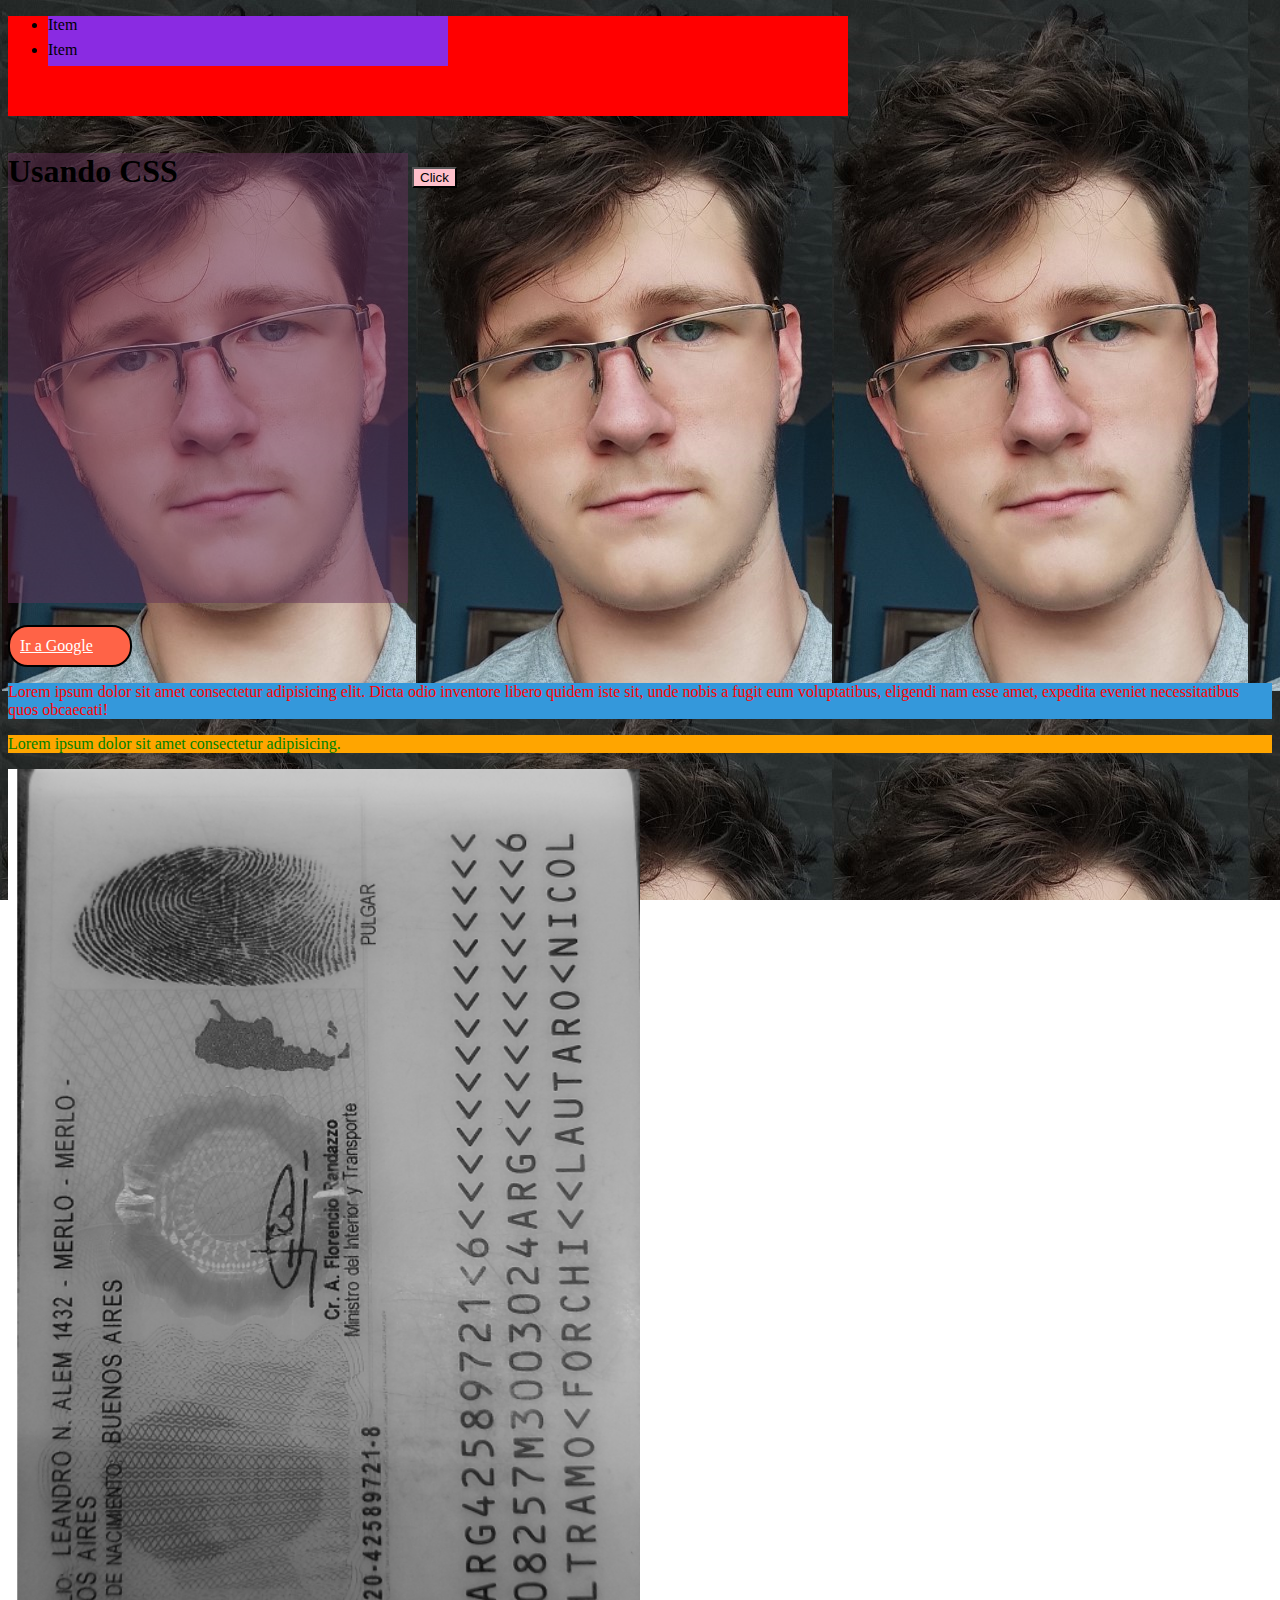
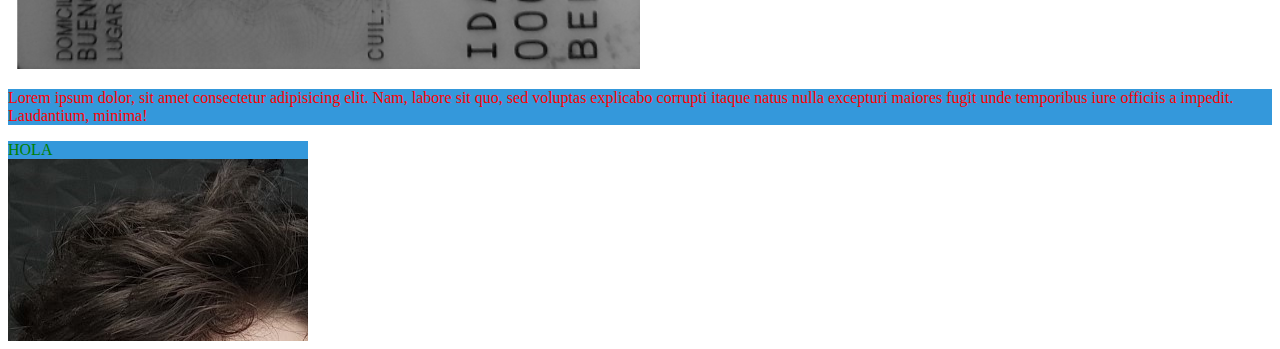
<file: clase3/index.html>
<!DOCTYPE html>
<html lang="es">
<head>
    <meta charset="UTF-8">
    <meta http-equiv="X-UA-Compatible" content="IE=edge">
    <meta name="viewport" content="width=device-width, initial-scale=1.0">
    <link rel="stylesheet" href="./estilos.css">
    <title>Usando CSS</title><!--es el título de la solapa de la pagina que estamos creando-->
</head>
<body>
    <style> /* manera no recomendable */
        /* comentarios en CSS */
       
        /*estilos CSS */
    </style>
    <ul>
        <li>Item</li>
        <li>Item</li>
    </ul>
    <h1>Usando CSS</h1>
    <button>Click</button>
   
        <a  href="https://www.google.com.ar"> Ir a Google</a>
    <!--<p style=""> Lorem ipsum dolor.</p> manera no recomendable -->
        
    <p class="textoRojo">
        Lorem ipsum dolor sit amet consectetur adipisicing elit. Dicta odio inventore libero quidem iste sit, unde nobis a fugit eum voluptatibus, eligendi nam esse amet, expedita eveniet necessitatibus quos obcaecati!</p>
    
    

   
    <p id="unTexto"> Lorem ipsum dolor sit amet consectetur adipisicing. </p>

    <img src="../Clase2/imagenes/REVERSO DNI LAU.png" alt="paisaje">

    <p class="textoRojo"> Lorem ipsum dolor, sit amet consectetur adipisicing elit. Nam, labore sit quo, sed voluptas explicabo corrupti itaque natus nulla excepturi maiores fugit unde temporibus iure officiis a impedit. Laudantium, minima!</p>
    <div>
         <p>HOLA</p>
    </div>
</body>
</html>
<!-- atributos:
-class : asignar un nombre a varios elementos
id: asignarle un nombre (unico) id: DNI 

camelCase , nombre-compuesto
-->
</file>
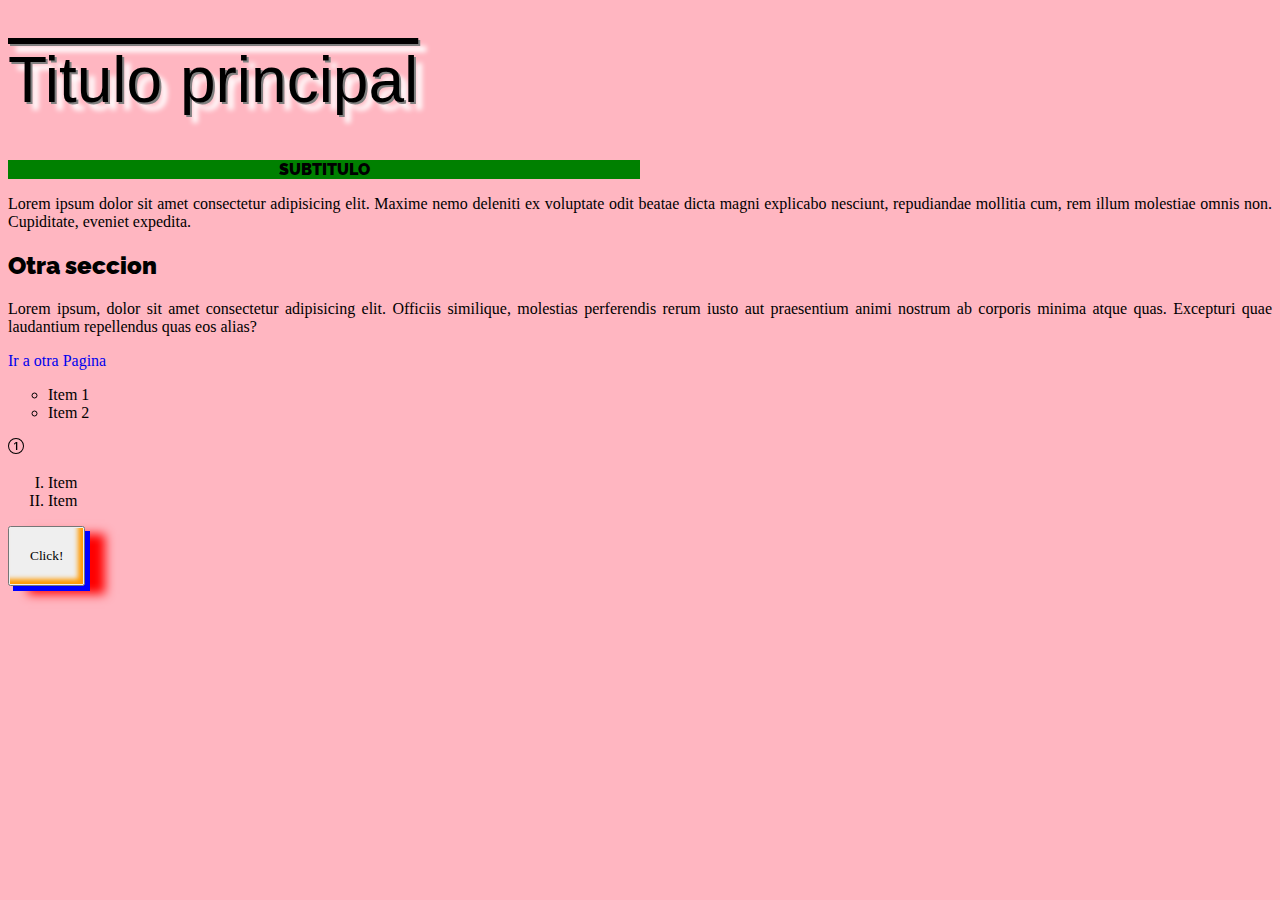
<file: Clase4/index.html>
<!DOCTYPE html>
<html lang="en">
<head>
    <meta charset="UTF-8">
    <meta http-equiv="X-UA-Compatible" content="IE=edge">
    <meta name="viewport" content="width=device-width, initial-scale=1.0">
    <!--<link rel="preconnect" href="https://fonts googleapis.com">
    <link rel="preconnect" href="https://fonts.gstatic.com" crossorigin>
    <link href="https://fonts.googleapis.com/css2? family=BhuTuka+Expanded+One&family=Raleway:wght@100;500;600;900&display=swap" rel="stylesheet"> alternativa para incorporar fuentes de google fonts - fuentes externas-->
    <link rel="stylesheet" href="./style.css">
    <title>Propiedades CSS</title>
</head>
<body>
    <h1>Titulo principal</h1>
    <h2 class="subtitulo">Subtitulo</h2>
    <p>Lorem ipsum dolor sit amet consectetur adipisicing elit. Maxime nemo deleniti ex voluptate odit beatae dicta magni explicabo nesciunt, repudiandae mollitia cum, rem illum molestiae omnis non. Cupiditate, eveniet expedita.</p>

    <div class="contenedor">
        <h2>Otra seccion</h2>
        <p>Lorem ipsum, dolor sit amet consectetur adipisicing elit. Officiis similique, molestias perferendis rerum iusto aut praesentium animi nostrum ab corporis minima atque quas. Excepturi quae laudantium repellendus quas eos alias?</p>
        
    </div>
   
    <a href="https://www.google.com">Ir a otra Pagina</a><!--el numeral (#) hace que funcione el atributo pero no nos lleva a ningún lado-->

    
    <ul>
        <li>Item 1</li>
        <li>Item 2</li>
    </ul>

    <a href="#">
        <img src="icono/1-circle.svg" alt="lupa de buscador">
    </a><!--el alt es el atributo que le da una pequeña descripción a la imagen por si por algun motivo no se reproduce (si la imagen se borro muestra el texto)-->

    <ol>
        <li>Item</li>
        <li>Item</li>
    </ol>

    <button>Click!</button>

</body>
</html>
</file>
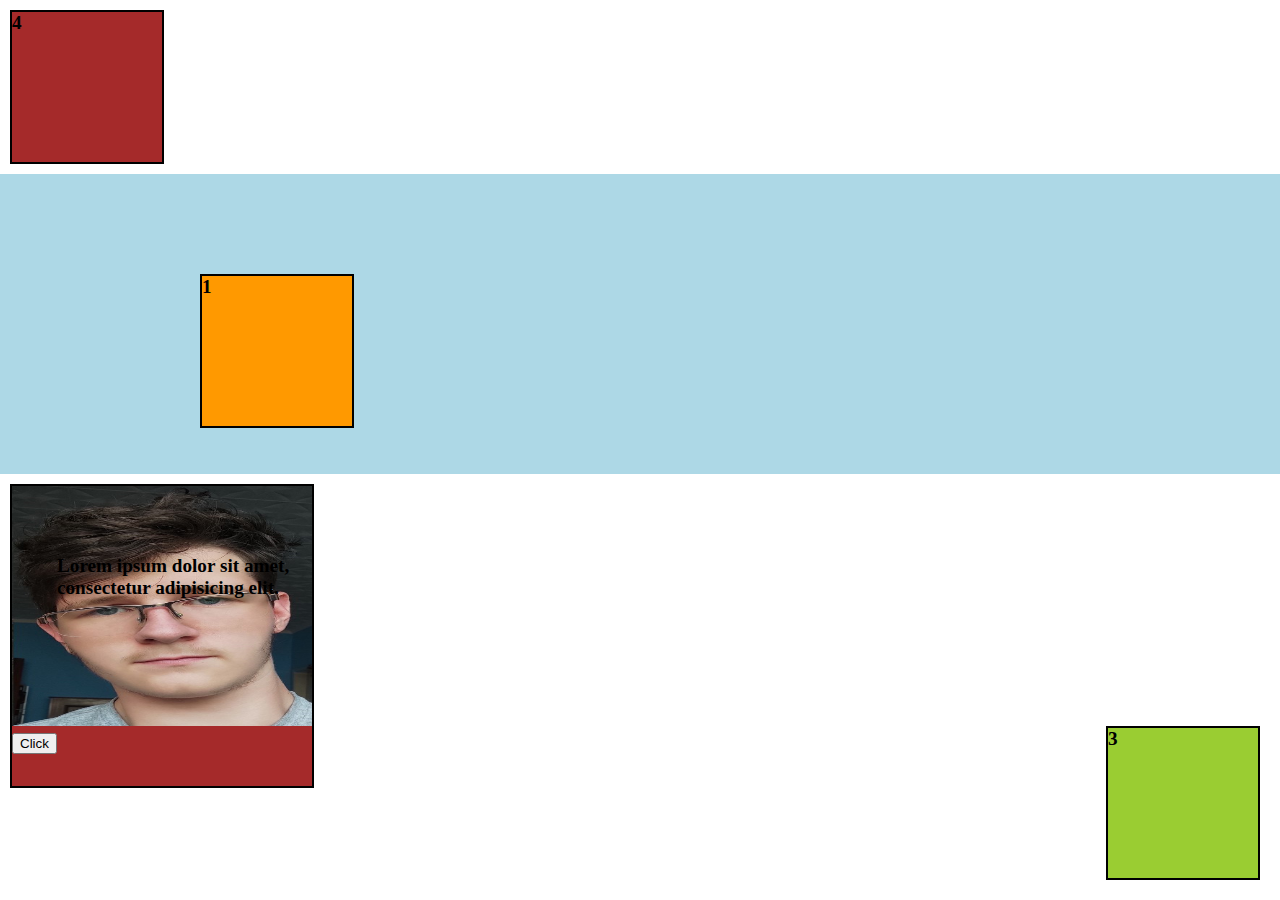
<file: Clase5/index.html>
<!DOCTYPE html>
<html lang="en">
<head>
    <meta charset="UTF-8">
    <meta http-equiv="X-UA-Compatible" content="IE=edge">
    <meta name="viewport" content="width=device-width, initial-scale=1.0">
    <link rel="stylesheet" href="./style.css">
    <title>Position</title>
</head>
<body>
    <div class="cubo cuatro">4</div>
    <div class="container">
        <div class="cubo uno">1</div>
        <div class="cubo dos">2</div>
        <div class="cubo tres">3</div>               
    </div>   

    <div class="cubo fondo">
        <img src="../Clase2/imagenes/ROSTRO GIULIANO.jpg" alt="">
        <p class="textoInterno">Lorem ipsum dolor sit amet, consectetur adipisicing elit.</p>
        <button>Click</button>
    </div>

</body>
</html>
</file>
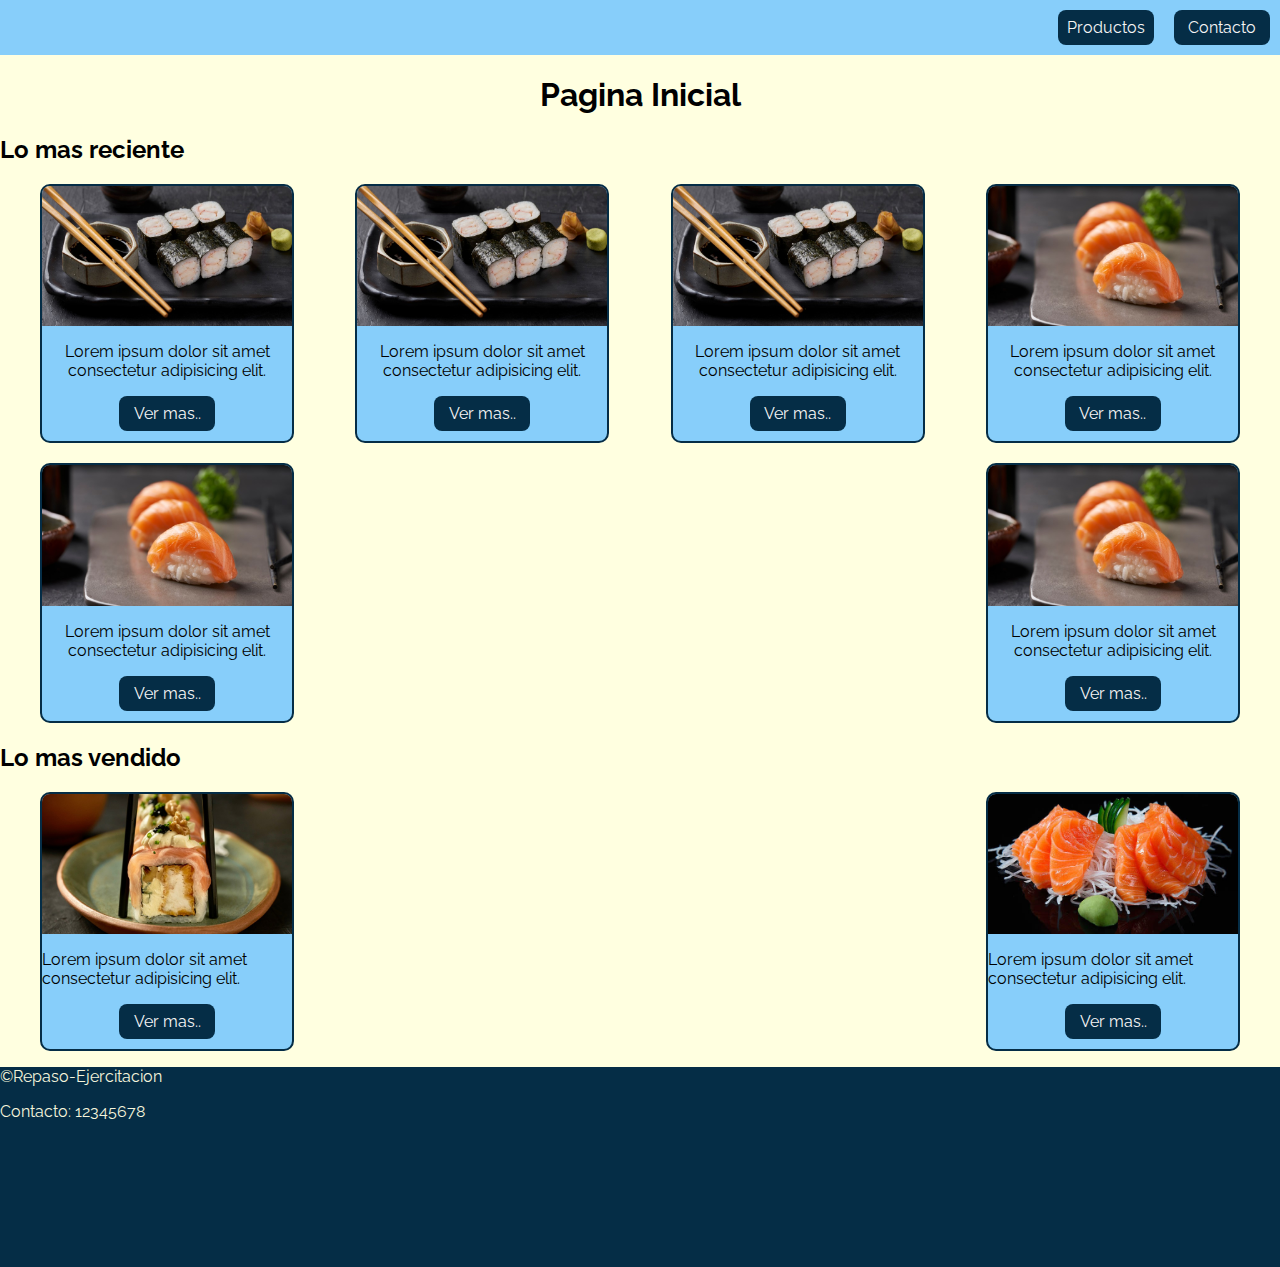
<file: Clase6/index.html>
<!DOCTYPE html>
<html lang="en">
<head>
    <meta charset="UTF-8">
    <meta http-equiv="X-UA-Compatible" content="IE=edge">
    <meta name="viewport" content="width=device-width, initial-scale=1.0">
    <link rel="stylesheet" href="./style.css">
    <title>Repaso-Ejercitacion</title>
</head>
<body>
    
        <nav class="navegacion">
            <ul class="menu">
                <li class="boton">
                    Productos
                </li>
                <li class="boton">
                  <a class="link-boton" href="./formulario.html">Contacto</a> 
                </li>
            </ul>
        </nav>
    <header>
        <h1>Pagina Inicial</h1>
    </header>

    <main>   
        <section class="seccion-tarjetas">
            <h2>Lo mas reciente</h2>
            
            
            <div class="contenedor-tarjetas-recientes">            
                <div class="tarjeta">
                    <img src="./imagenes/maki.jpeg" alt="plato con maki dentro">
                    <p class="texto-tarjeta">Lorem ipsum dolor sit amet consectetur adipisicing elit.</p>
                    <a class="boton">Ver mas..</a>
                </div>
                <div class="tarjeta">
                    <img src="./imagenes/maki.jpeg" alt="plato con maki dentro">
                    <p class="texto-tarjeta">Lorem ipsum dolor sit amet consectetur adipisicing elit.</p>
                    <a class="boton">Ver mas..</a>
                </div>
                <div class="tarjeta">
                    <img src="./imagenes/maki.jpeg" alt="plato con maki dentro">
                    <p class="texto-tarjeta">Lorem ipsum dolor sit amet consectetur adipisicing elit.</p>
                    <a class="boton">Ver mas..</a>
                </div>
                <div class="tarjeta">
                    <img src="./imagenes/niguri.jpeg" alt="plato con niguris dentro">
                    <p class="texto-tarjeta">Lorem ipsum dolor sit amet consectetur adipisicing elit.</p>
                    <a class="boton">Ver mas..</a>
                </div>
                <div class="tarjeta">
                    <img src="./imagenes/niguri.jpeg" alt="plato con niguris dentro">
                    <p class="texto-tarjeta">Lorem ipsum dolor sit amet consectetur adipisicing elit.</p>
                    <a class="boton">Ver mas..</a>
                </div>
                <div class="tarjeta">
                    <img src="./imagenes/niguri.jpeg" alt="plato con niguris dentro">
                    <p class="texto-tarjeta">Lorem ipsum dolor sit amet consectetur adipisicing elit.</p>
                    <a class="boton">Ver mas..</a>
                </div>
            </div>    
        </section>
        <section>
            <h2>Lo mas vendido</h2>  
            <div class="contenedor-tarjetas-mas-vendido">  
                <div class="tarjeta">
                    <img src="./imagenes/roll.jpeg" alt="plato con rolls dentro">
                    <p>Lorem ipsum dolor sit amet consectetur adipisicing elit.</p>
                    <a class="boton">Ver mas..</a>
                </div>
                <div class="tarjeta">
                    <img src="./imagenes/sashimi.jpeg" alt="plato con sashimi dentro">
                    <p>Lorem ipsum dolor sit amet consectetur adipisicing elit.</p>
                    <a class="boton">Ver mas..</a>
                </div>
            </div>
        </section>
    </main>
    <footer class="pie-de-pagina">
        <p>&copy;Repaso-Ejercitacion</p>
        <p>Contacto: 12345678</p>
    </footer>
</body>
</html>

<!--3 razones por las que utilizamos MAQUTACION:-->

    <!--SEO: motores de busqueda -< a ubicarnos mas arriba o abajo en laista de los buscaddores como Google, Yahoo -->

    <!--utilizar etiqueta de maquetacion, semanticas, landmarks, hace que nuestro sitio sea mas accesible para cualquier persona -->

    <!--W3C Validator (es conveniente utilizarlo antes de subir nuestra pagina): ente que regula las paginas -> triple AAA doble AA -->
</file>
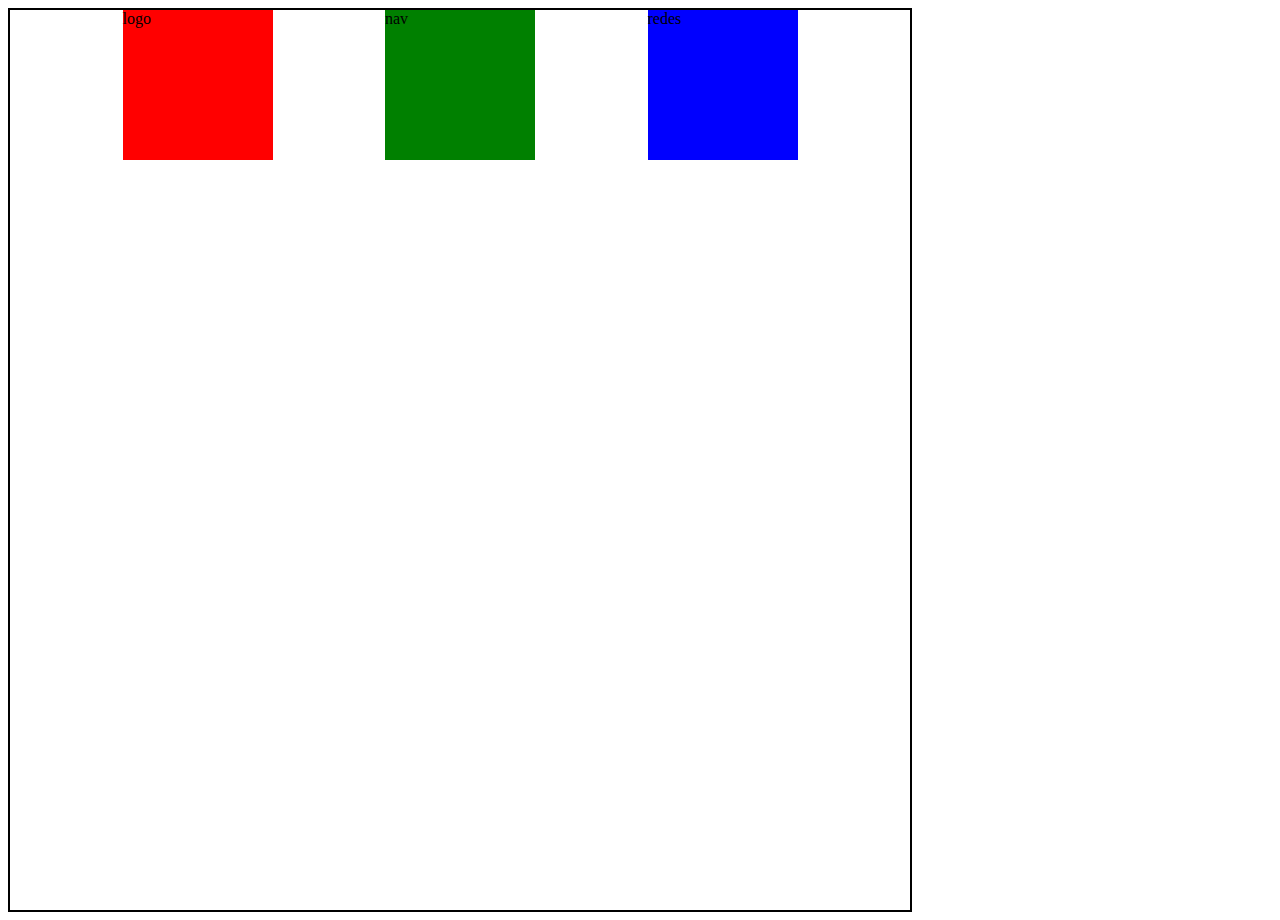
<file: Clase7/index.html>
<!DOCTYPE html>
<html lang="en">
<head>
    <meta charset="UTF-8">
    <meta http-equiv="X-UA-Compatible" content="IE=edge">
    <meta name="viewport" content="width=device-width, initial-scale=1.0">
    <title>Document</title>
    <link rel="stylesheet" href="style.css">
</head>
<body>

    <section>
        <div class="caja1 tamanio">logo</div>
        <div class="caja2 tamanio">nav</div>
        <div class="caja3 tamanio">redes</div>
    </section>
<!--<header>
        <nav>
            <a href="">inicio</a>
            <a href="">shop</a>
            <a href="">Contacto</a>
        </nav> para hacer un menu
    </header>

    <img src="imagen.jpg" alt="">
    <h1>Hola mundo</h1>
    <p>Lorem ipsum dolor sit amet consectetur adipisicing elit. Cumque assumenda quia laudantium </p>
    <div>
        <button>Pagina 1</button>
        <button>Pagina 2</button>
    </div>-->
          
</body>
</html>
</file>
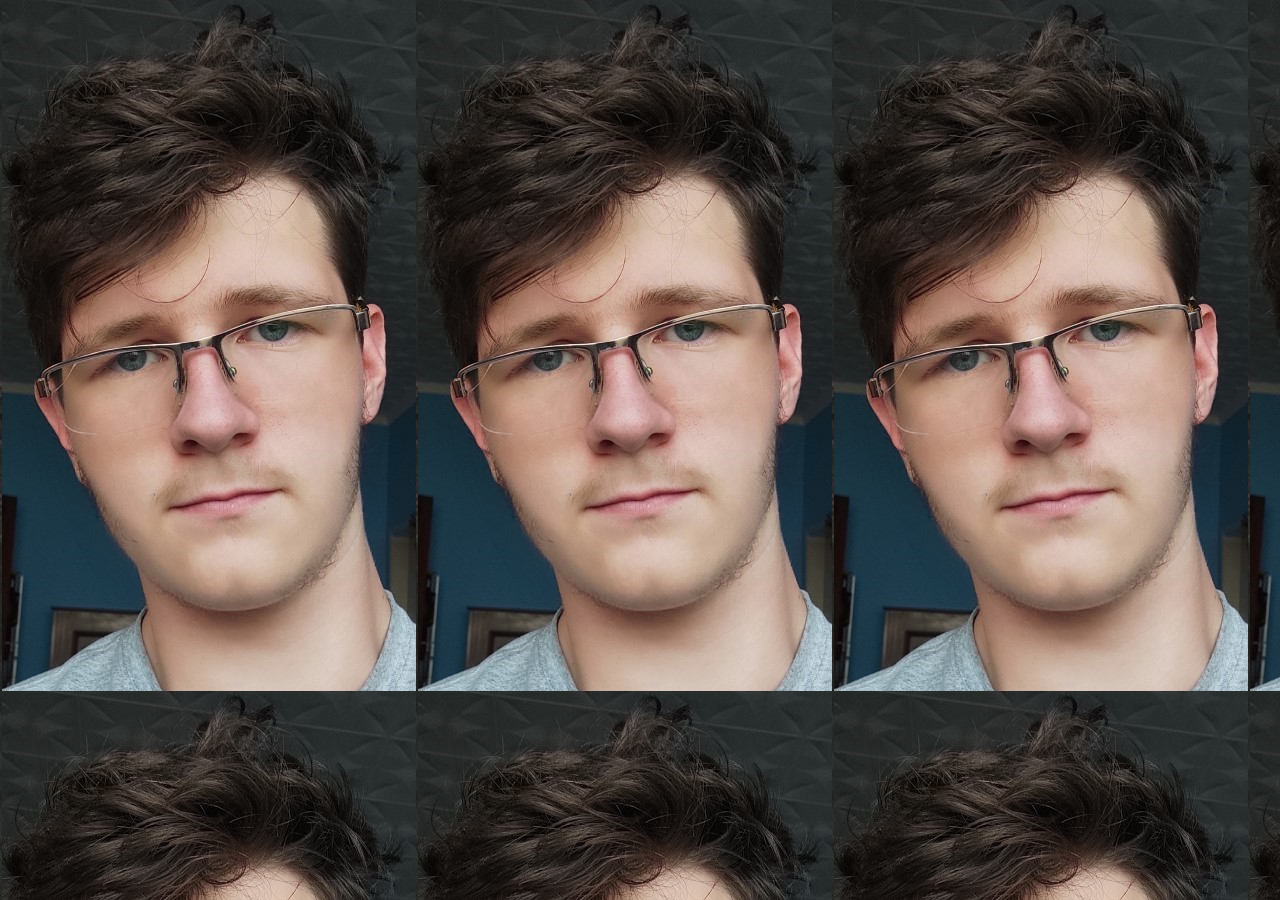
<file: clase3/productos.html>
<!DOCTYPE html>
<html lang="en">
<head>
    <meta charset="UTF-8">
    <meta http-equiv="X-UA-Compatible" content="IE=edge">
    <meta name="viewport" content="width=device-width, initial-scale=1.0">
    <link rel="stylesheet" href="./estilos.css">
    <title>Document</title>
</head>
<body>
    
</body>
</html>
</file>
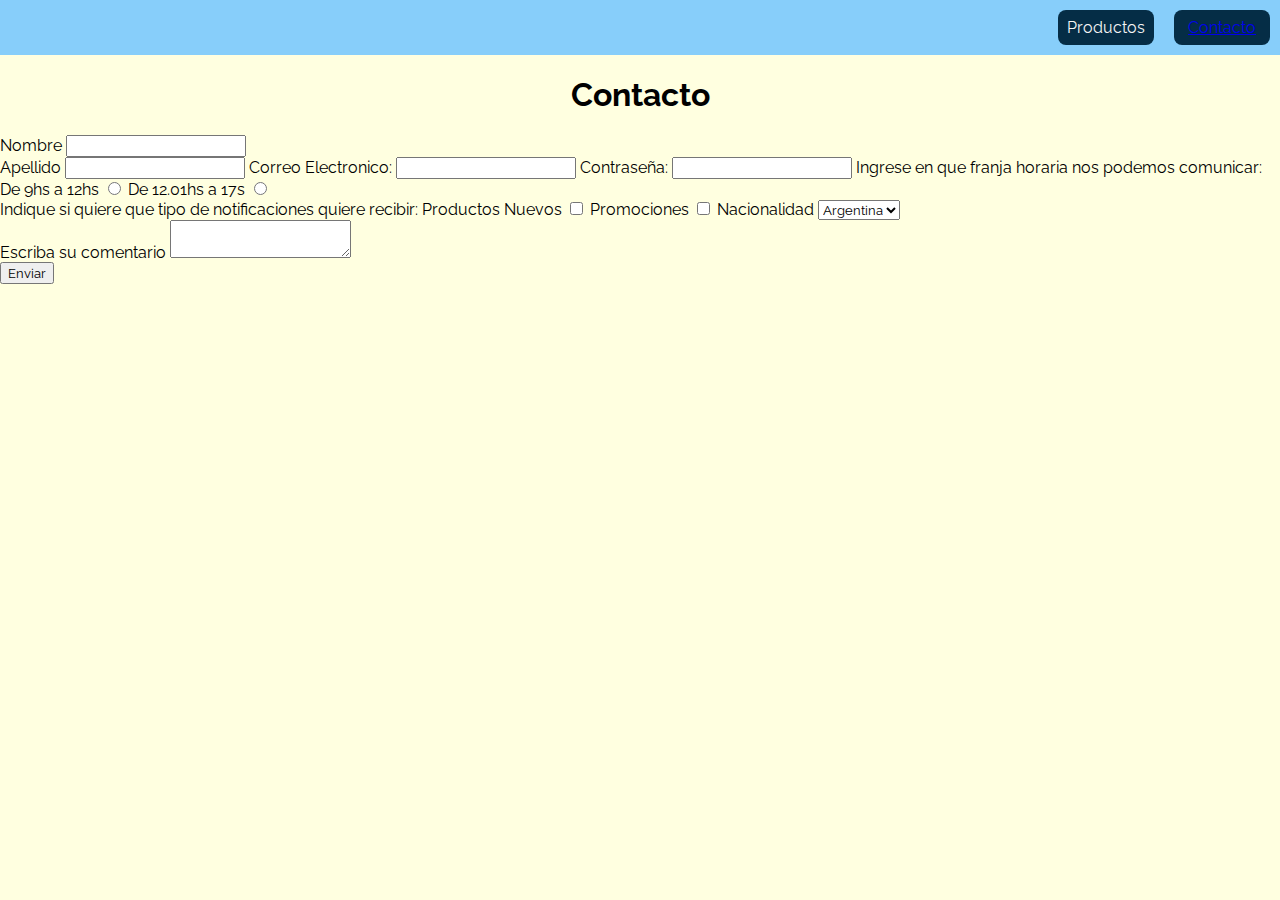
<file: Clase6/formulario.html>
<!DOCTYPE html>
<html lang="en">
<head>
    <meta charset="UTF-8">
    <meta http-equiv="X-UA-Compatible" content="IE=edge">
    <meta name="viewport" content="width=device-width, initial-scale=1.0">
    <link rel="stylesheet" href="./style.css"> <!--hay que vincularlo con el ccs para qu vaya tomando las mismas propiedades--> 
    <title>Repaso-Ejercitacion</title>
</head>
<body>
    <nav class="navegacion">
        <ul class="menu">
            <li class="boton">
                Productos
            </li>
            <li class="boton">
              <a href="./formulario.html">Contacto</a> 
            </li>
        </ul>
    </nav>
    <h1>Contacto</h1>

    <section class="seccion-formulario">
        <form action="https://formspree.io/f/mbjbnagl" method="POST">
            <div>
                <label for="nombre">Nombre</label>
                <input type="text" id="nombre" name="nombreUsuario" />
            </div>

            <label for="apellido">Apellido</label>
            <input type="text" id="apellido"/>

            <label for="correo">Correo Electronico:</label>
            <input type="email" id="correo" /><!--dfjfj@dsd.sdsd "traba" para que no envie el formulario si no tiene la estructura de un correo-->
            <label for="pass">
                Contraseña:
                <input type="password" id="pass" name="contraseña">
            </label>

            <label for="horarios">Ingrese en que franja horaria nos podemos comunicar:</label>
            <div>
                <label for="tm">De 9hs a 12hs</label>
                <input type="radio" id="tm" name="horarioDeContacto" value="9hs a 12hs">
                       
                <label for="tt">De 12.01hs a 17s</label>
                <input type="radio" id="tt" name="horarioDeContacto" value="12hs a 17hs">
            </div>

            <label for="notificacion"> Indique si quiere que tipo de notificaciones quiere recibir:</label>
           
            <label for="notificacion">Productos Nuevos</label>
            <input type="checkbox" name="notificaciones" id="notificacion" value="nuevos productos">

            <label for="promos">Promociones</label>
            <input type="checkbox" name="notificaciones" id="promos" value="promociones">

            <label for="paisOrigen">Nacionalidad</label>

            <select name="Nacionalidad" id="paisOrigen">
                <option value="Argentina">Argentina</option>
                <option value="Uruguaya">Uruguaya</option>
                <option value="Chilena">Chilena</option>
            </select>

            <div>
                <label for="mensaje">Escriba su comentario</label>
                <textarea name="comentarios" id="mensaje"></textarea> 
            </div>
            <input type="submit" value="Enviar">

        </form>
    </section>
</body>
</html>


<!--GET: busca algo y lo trae,  POST: desde el navegador envio informacion  -->



<!--
    nombreUsuario=Victoria,
    Rosa,
    dsdsfs@sdf.com,
    jkjliou

-->
</file>
<file: clase3/estilos.css>
/* comentarios en CSS */
/* Selectores */

/* selector por etiqueta */ 
/* a todos los elementos <p> les asigna las propiedades definidas */
body{
    background-image: url(../Clase2/imagenes/ROSTRO\ GIULIANO.jpg);
    background-attachment:  fixed;/*backgroun-attachment: fixed hace que la imangen de fondo quede fija al mover el scroll*/
}
p{
    color: green;
    background-color: #3498db;
}
button{
    background-color: rgb(255,192,203);
    margin-right: 80px;
    /*  margin-top: 80px; */
}
h1{
    background-color: rgba(100,50,88,0.5);
    width: 400px;/* unidad fija*/
    height: 50vh; /* propiedad del alto de un elemento*/
    display: inline-block;/* cambia el comportamiento del elemento de bloque a linea */
}

a{
    background-color: tomato;
    color: white;
    width: 100px;
    /*padding-bottom:10px; */
    padding: 10px;/* padding rellena la etiqueta */
    border:black 2px solid ;/* 3 valores : el color el grosor y el tipo de borde */
    border-radius: 20px; /* permite redondear los bordes */
    display: block;
}
/* selectores de clase */
/* .nombreDeLaClase */

.textoRojo{
    color: red;
}

.letras{
    color: blue;
}

/* selectores por id */

#unTexto{
    background-color: orange;
}

img{
    width:50% ;/* ancho de un elemento */
    height: 100vh;
}

ul{
    width: 800px;
    height: 100px;
    background-color: red;
}

li{
    width: 50%; /*400px*/
    height: 25%;
    background-color: blueviolet;
    }
div{
    width: 300px;
    height: 200px;
    background-image: url(../Clase2/imagenes/ROSTRO\ GIULIANO.jpg);/* permite colocar una imagen de fondo a una etiqueta*/
}
  
/* le va a cvolocar a los elementos todas las prpiedades que leasigne */
/* mas general por etiqueta , el por clase , el de id */
/* color es el color de la tipografía */
/* definir colores:
    ROJO - VERDE - AZUL
hexadecimal # A-F 0-9
rgb (red, green, blue) del 0 al 255- rgba (red, green, blue, transparencia del 0 al 1)
colores predifinidos por CSS 

*/
/* UNIDADES

porcentaje (%) toma como 100%  la medida del padre para saber cuanto va a valer el hijo
*/
/* 25vh view height -> 25% del alto de la pantalla
50vw view width -> 50% del ancho de la pantalla
*/
</file>
<file: Clase4/style.css>
@import url('https://fonts.googleapis.com/css2? family=BhuTuka+Expanded+One&family=Raleway:wght@100;500;600;900&display=swap');

*{
    font-family: Cambria, Cochin, Georgia, Times, 'Times New Roman', serif;
}/* este selectyor aplica las propiedades a todo elemento del HTML*/

body{
    background-color: lightpink;
  /*  font-family: Cambria, Cochin, Georgia, Times, 'Times New Roman', serif; */
 } 
 /*aplica a los elementos del body pero no a todos ellos */

/* unidades : 
    1rem ,  1em -> 16px
px - % - vh vw */

/* no hacer tipografias menores a los 14px*/

h1{
    font-family: 'Franklin Gothic Medium', 'Arial Narrow', Arial, sans-serif;
    font-size: 4em;/* 16px * 2 */
    font-weight: 100;
    text-decoration: overline;
    text-shadow: 
        2px 2px gray,
        8px 8px 5px white;
}

h2{
    font-family: 'Raleway', sans-serif ;
    font-weight: 900;
}
button{
    font-family: 'BhuTuka Expanded One', cursiva;
    padding: 20px;
    box-shadow: inset -5px -5px 5px #F90,
    5px 5px blue,
    20px 8px 10px red;
    /* sombras: 
    (externas al elemento) + hacia la derecha, hacia abajo 
    - hacia la izquierda , hacia arriba 
    (interna -inset) - hacia la derecha, hacia abajo 
    + hacia la izquierda , hacia arriba */
}
.subtitulo{
    font-size: 1em;
    font-size: 600;
    text-transform: uppercase;/*lowercase - capitaliza */
    text-align:center;
    width: 50%;
    background-color: green;
}
p{
    text-align:justify;
}
a{
    text-decoration: none;
}
ul{
    list-style-type: circle;
    /*list-style-image: url(../Clase2/imagenes/REVERSO\ DNI\ LAU.png);  la imagen debe ocupar el tamaño de un icono de lo contrario no se va a ver prolijo */
}

ol{
    list-style-type: upper-roman;
}
</file>
<file: Clase5/style.css>
.container{
    background-color: lightblue;
    height: 300px;
}
.cubo{
    width: 150px;
    height: 150px;
    background-color: brown;
    border: 2px solid black;
    margin: 10px;
    font-size: larger;
    font-weight: bolder;
}
/* Relative */
.uno{
    background-color: #f90;
    position: relative;
    top: 100px;
    left: 190px;
}
/* top- left -right -bottom */

/*Absolute */
.dos{
    background-color: violet;
    position: absolute;
    bottom: 10px;
    right: 10px;
}
/*absolute: busca el padre con position relative mas cercano y lo toma como refrencia para ubicarse . Si no hay ninguno, toma al <body>*/

/*EJEMPLO DE USO DE position: absolute */
.fondo{
    width: 300px;
    height: 300px;
    position: relative;
}

img{
    width: 100%;
    height: 80%;
}

.textoInterno{
    position: absolute;
    top: 50px;
    left: 45px;
}

/* Fixed */
/* toma de referencia a body para ubicar al elemento en las coordenadas establecidas */
.tres{
    background-color: yellowgreen;
    position: fixed;
    bottom: 10px;
    right: 10px;
    z-index:1 ; /* indicarle que tan encima va a estar de los demas elementos . Cuanto mas grande es el numero, mas "arriba" se encuentra. Utiliza numeros enteros (sin unidad) */
}

/* Sticky */
/* se comporta relative hasta que se hace scroll y se vuelve "fixed" */
.cuatro{
    position: sticky;
    top: 0px;
    z-index: 2;
}

body{
    margin: 0px;
    padding: 0px;
}
</file>
<file: Clase6/style.css>
@import url('https://fonts.googleapis.com/css2?family=BhuTuka+Expanded+One&family=Raleway:wght@100;500;600;900&display=swap');
*{
    font-family: 'Raleway', sans-serif;

}

body{
    background-color: lightyellow;
    margin: 0px;
    
   
}

/*--------HOJA--------*/
/*------- INDEX-------*/
/*--------------------*/
.navegacion{
    background-color:lightskyblue;
    padding: 10px;
    position:sticky;
    top:0px;
}
.menu{
    list-style-type: none;
    margin: 0px;
    display: flex;
    justify-content: flex-end;
    gap: 20px;
}
.boton{
    padding: 8px;
    background-color:#052d46 ;
    width: 80px;
    border-radius: 8px;
    color: whitesmoke;

}

.link-boton{
    text-decoration: none;
    color: whitesmoke;
}

h1{
    text-align: center;
}

.contenedor-tarjetas-recientes{
    display: flex;
    flex-direction: row;/* si se comporta en forma de fila o columna*/

    justify-content: space-between; /* si es row: le puedo indicar como ubicarse de manera horizontal; si es column: de mnanera vertical */
    align-items: center;/* si es row: alinea a los hijos en sentido vertical; si es column: de manera horizontal */

    flex-wrap: wrap;/* les defino para indicarle que respete (wrap) o no (nowrap) el ancho definido de los elementos hijos */
    gap: 20px;/* distancia entre los elementos hijos */
    margin: 10px 40px;
}

.contenedor-tarjetas-mas-vendido{
    display: flex;
    flex-direction: row;
    justify-content: space-between; 
    align-items: center;
    flex-wrap: wrap;
    gap: 20px;
    margin: 10px 40px;

}

.tarjeta{
    border: 2px solid #052d46;
    border-radius: 10px;
    width: 250px;
    background-color: lightskyblue;
    padding-bottom: 10px;
    display: flex;
    flex-direction: column;
    align-items: center;
    
}
.tarjeta>img{
    width: 100%;
    border-radius: 8px 8px 0px 0px;
    height: fit-content;
}

.texto-tarjeta, .boton{
    text-align: center;
}

.pie-de-pagina{
    background-color: #052d46;
    height: 200px;
    color: beige;
}

/*--------HOJA--------*/
/*-------FORMULARIO---*/
/*--------------------*/
</file>
<file: Clase7/style.css>
section{
    width: 900px;
    border: 2px solid black;
    display: flex;
    height: 900px;
    /* align-items: flex-end; */
    justify-content: space-evenly;
    
}
.tamanio{
    width: 150px;
    height: 150px;
}
.caja1{
    background-color: red;
    /* flex-grow: 0;
    flex-shrink: 1; */
    
}
.caja2{
    background-color: green;
    /* flex-grow: 0;
    flex-shrink: 1; */
}
.caja3{
    background-color: blue;
    /* flex-grow: 0;
    flex-shrink: 1;
    flex-basis: 500px; */
}
/* *{
        margin: 0;
        padding: 0;
        font-family: 'Lucida Sans', 'Lucida Sans Regular', 'Lucida Grande', 'Lucida Sans Unicode', Geneva, Verdana, sans-serif;
    }
    body{
        background:linear-gradient(rgba(53, 82, 66, 0.5), rgba(47, 80, 63, 0.6)), url(imagen.jpg) center no-repeat;
        display:flex;
        align-items: center;
        justify-content: center;
        flex-direction: column;
            
        align-items: center;
            
        height: 100vh;    body necesita un alto y se da con display: flex 

    }

    h1, p{
        margin-bottom: 15px;
        color:white;
        animation-name: izquierda;
        animation-duration: 2s;
    }

    button{
        width:180px;
        padding: 12px;
        margin: 20px;
        border: 2px solid #eee ;
        border-radius: 50px;          redondea los bordes
        cursor: pointer;              el cursor se transforma en manito
        font-size: 18px;
        letter-spacing: 1px;          para separacion entre letras
        background: transparent;      hace transparente al boton
        color: white;
    }

    button:hover{
        background-color: red;
    }       hover hace que al pasar por sobre el boton o parrafo o lo que sea tome cierta forma
    
    @keyframes izquierda {
        0%{
            transform: translateX(520px);
            opacity:0; 
        }
        50%{
            color:red ;
        }
        100%{
            transform: translateX(0);
            opacity:1; 
        }
    } keyframes son fotogramas;        translateX traslada en direccion eje X , translateY traslada en direccion eje Y, si pongo números negativos traslada en el sentido contrario; opacity va de 0 a 1

    a{
        color: white;
        text-decoration: none;        quita la linea de abajo de cada etiqueta a
        margin-left: 15px;
        cursor: pointer;
    }*/
</file>
